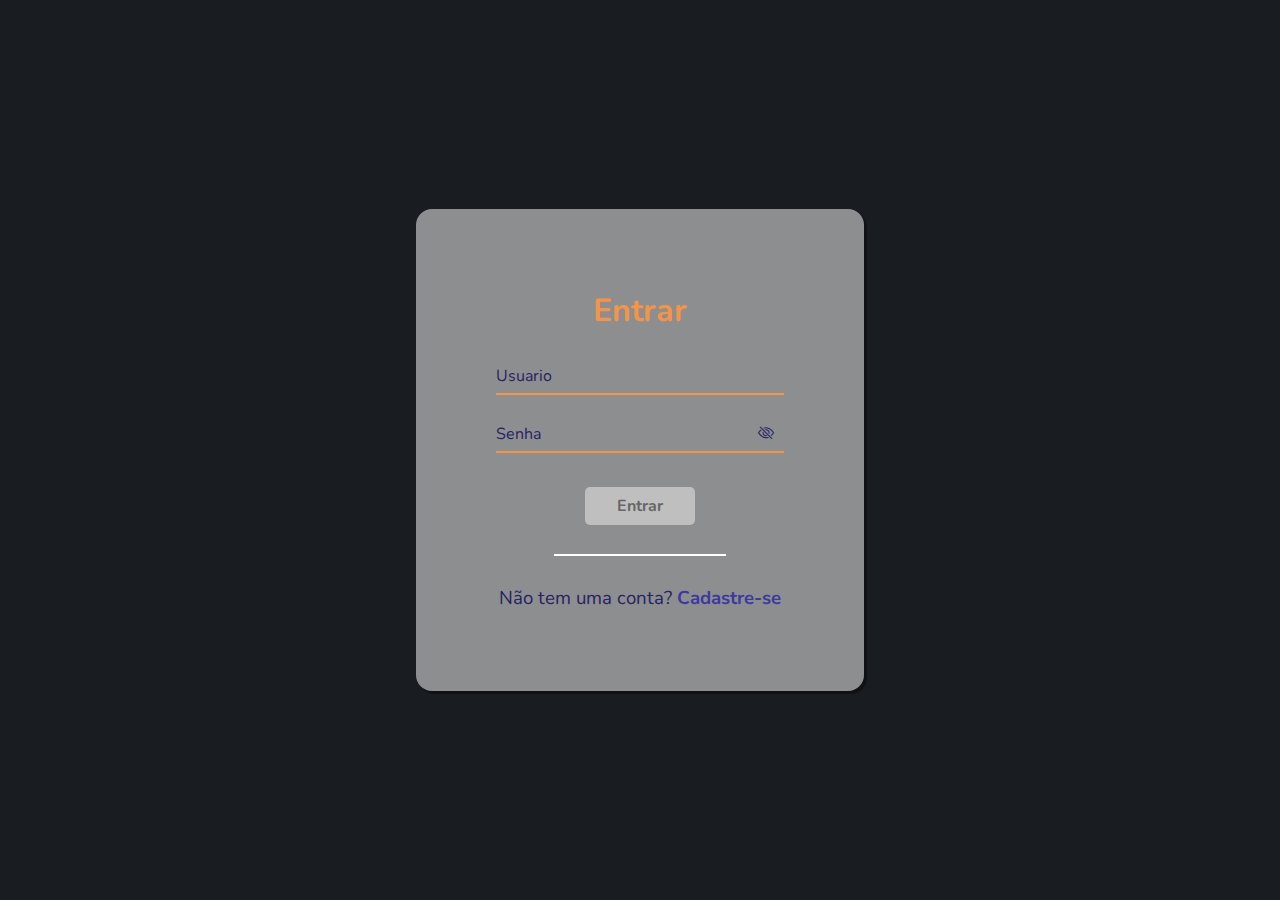
<file: index.html>
<!DOCTYPE html>
<html lang="pt-br">

<head>
    <meta charset="UTF-8">
    <meta http-equiv="X-UA-Compatible" content="IE=edge">
    <meta name="viewport" content="width=device-width, initial-scale=1.0">
    <link href="https://fonts.googleapis.com/css2?family=Nunito:wght@500;700&display=swap" rel="stylesheet">
    <link rel="stylesheet" href="/css/main.css">
    <link rel="stylesheet" href="https://cdn.jsdelivr.net/npm/bootstrap-icons@1.3.0/font/bootstrap-icons.css"/>
    <link rel="shortcut icon" href="images/icon.png" type="image/png">

    <title>Login</title>
</head>

<body>
<main>
    <div class='container'>
        <div class='card'>
            <h1> Entrar </h1>

            <div id='msgError'></div>

            <div class='label-float'>
                <input type='text' id='usuario' paceholder='' required>
                <label id='userLabel' for='usuario'>Usuario</label>
            </div>

            <div class='label-float'>
                <input type='password' id='senha' paceholder='' required>
                <label id='senhaLabel' for='senha'>Senha</label>
                <i class="bi bi-eye-slash" aria-hidden="true"></i>
            </div>

            <div class='justify-center'>
                <button id="entrar" disabled="disabled">Entrar</button>
            </div>

            <div class='justify-center'>
                <hr>
            </div>

            <p> Não tem uma conta?
                <a href='/cadastro.html'> Cadastre-se </a>
            </p>

        </div>
    </div>
</main>

    <script type="text/javascript" src="./js/login.js"></script>



</body>

</html>
</file>
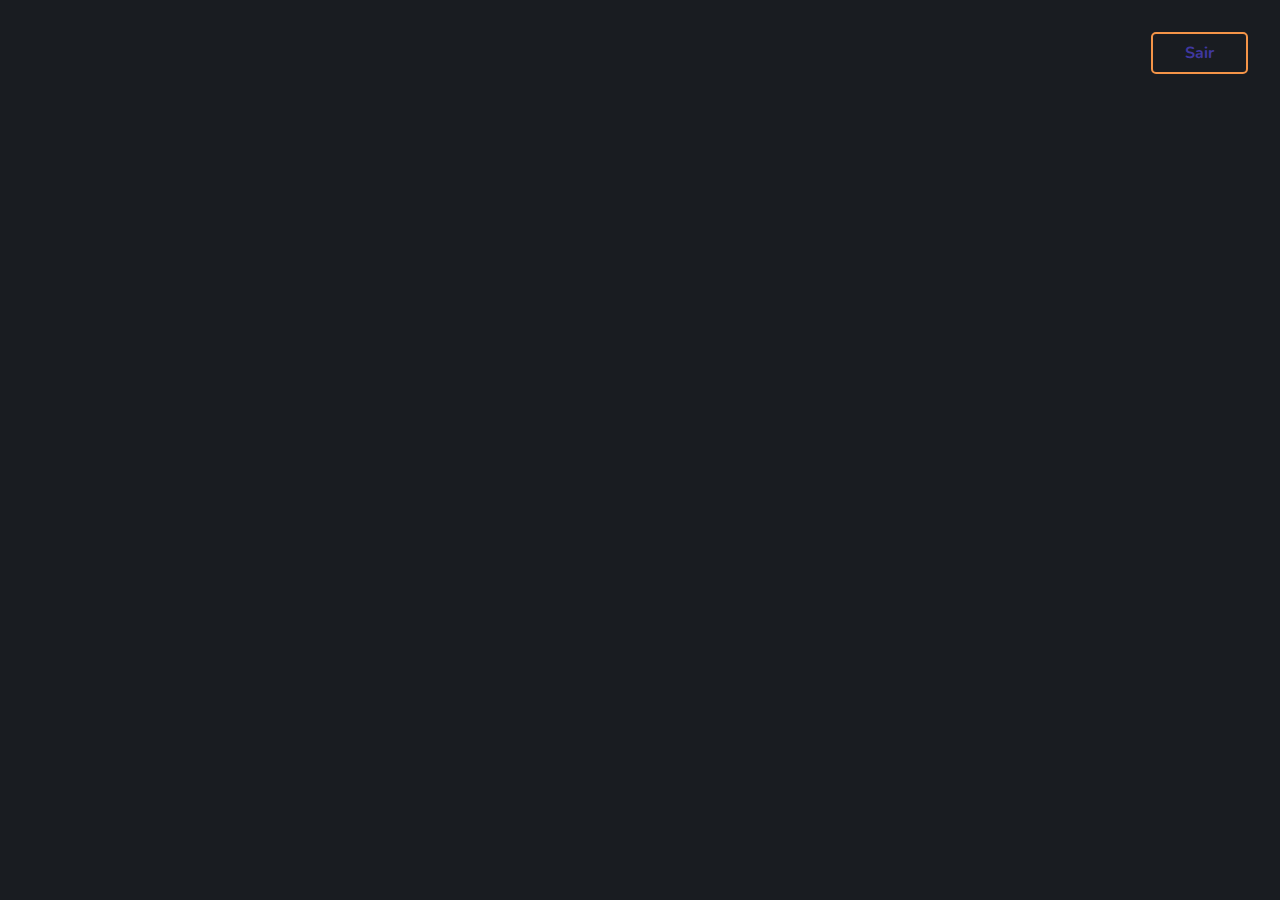
<file: app.html>
<head>
  <meta charset="UTF-8">
  <meta http-equiv="X-UA-Compatible" content="IE=edge">
  <meta name="viewport" content="width=device-width, initial-scale=1.0">
  <link href="https://fonts.googleapis.com/css2?family=Nunito:wght@500;700&display=swap" rel="stylesheet">
  <link rel="stylesheet" href="/css/main.css">
  <link rel="stylesheet" href="https://cdn.jsdelivr.net/npm/bootstrap-icons@1.3.0/font/bootstrap-icons.css"/>
  <link rel="shortcut icon" href="images/icon.png" type="image/png">

  <title>App</title>
</head>
<body>
  <main class="app">
    <div class="container-app">
<h1 id="logado"></h1>

<button id="sair">Sair</button>
</div>
  </main>

</body>





<script type="text/javascript" src="./js/logout.js"></script>
</file>
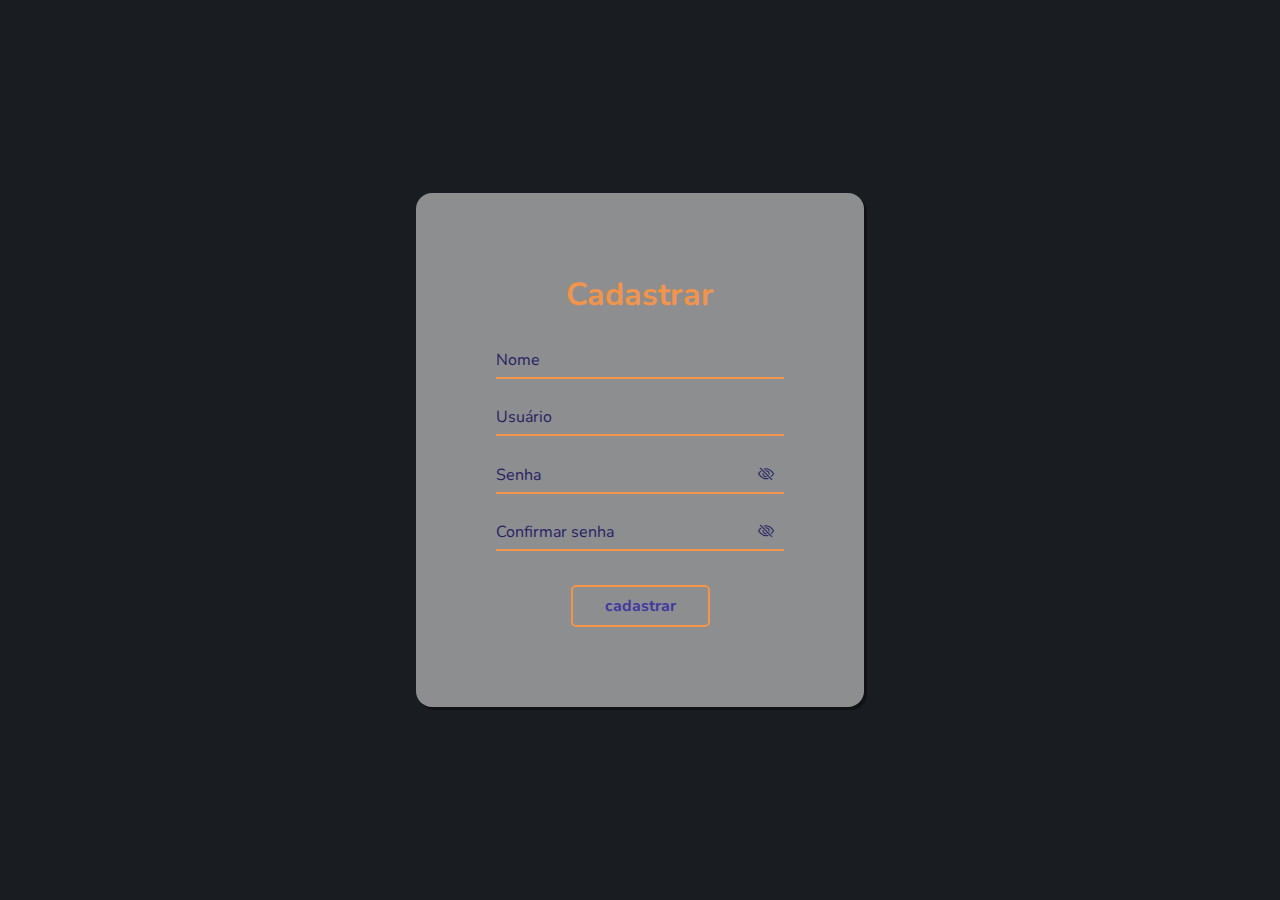
<file: cadastro.html>
<!DOCTYPE html>
<html lang="pt-br">

<head>
  <meta charset="UTF-8">
  <meta http-equiv="X-UA-Compatible" content="IE=edge">
  <meta name="viewport" content="width=device-width, initial-scale=1.0">
  <link href="https://fonts.googleapis.com/css2?family=Nunito:wght@500;700&display=swap" rel="stylesheet">
  <link rel="stylesheet" href="/css/main.css">
  <link rel="stylesheet" href="https://cdn.jsdelivr.net/npm/bootstrap-icons@1.3.0/font/bootstrap-icons.css" />
  <link rel="shortcut icon" href="images/icon.png" type="image/png">

  <title>Cadastro</title>
</head>

<body>

  <main>
    <div class="container">
      <div class="card castrar">
        <h1>Cadastrar</h1>
        <div id="msgError"></div>
        <div id="msgSuccess"></div>
        <div class="label-float">
          <input type="text" id="nome" placeholder="" required>
          <label id="labelNome" for="nome">Nome</label>
        </div>
        <div class="label-float">
          <input type="text" id="usuario" placeholder="" required>
          <label id="labelUsuario" for="usuario">Usuário</label>
        </div>
        <div class="label-float">
          <input type="password" id="senha" placeholder="" required>
          <label id="labelSenha" for="senha">Senha</label>
          <i id="verSenha"   class="bi bi-eye-slash"></i>
        </div>
        <div class="label-float">
          <input type="password" id="confirmSenha" placeholder="" required>
          <label id="labelConfirmSenha" for="confirmSenha">Confirmar senha</label>
          <i class="bi bi-eye-slash" id="verConfirmSenha"></i>
        </div>
        <div class="justify-center">
          <button id="cadastrar">cadastrar</button>
        </div>
      </div>
    </div>
  </main>
  <script type="text/javascript" src="./js/cadastro.js"></script>

</body>
</html>
</file>
<file: css/main.css>
*{margin:0;padding:0;-webkit-box-sizing:border-box;box-sizing:border-box;border:none;outline:none;font-family:"Nunito", sans-serif}body{background-image:url("../images/bg-body.png");background-repeat:no-repeat;background-size:cover;background-attachment:fixed;background-position:center;background:#191c21}h1{text-align:center;margin-bottom:20px;color:#f49448}.justify-center{display:-webkit-box;display:-ms-flexbox;display:flex;-webkit-box-pack:center;-ms-flex-pack:center;justify-content:center}.label-float{position:relative;padding-top:13px;margin-top:5%;margin-bottom:5%}.label-float input{width:100%;padding:5px;display:inline-block;border-bottom:2px solid #f49448;background:transparent}.label-float input:focus{border-bottom:2px solid #f49448}.label-float input:focus+label{font-size:13px;margin-top:0;color:#4038a0}.label-float input:valid{border-bottom:2px solid #f49448}.label-float input:valid+label{font-size:13px;margin-top:0;color:#4038a0}.label-float label{color:#272262;pointer-events:none;position:absolute;top:0;left:0;margin-top:13px;-webkit-transition:all 0.3s ease-out;transition:all 0.3s ease-out}.container{display:-webkit-box;display:-ms-flexbox;display:flex;-webkit-box-pack:center;-ms-flex-pack:center;justify-content:center;-webkit-box-align:center;-ms-flex-align:center;align-items:center;width:100%;height:100vh}.card{background:#ffffff80;padding:5rem;border-radius:5%;-webkit-box-shadow:3px 3px 1px 0px #00000060;box-shadow:3px 3px 1px 0px #00000060;min-width:180px;font-size:16px;-webkit-transition:all 0.3s ease-out;transition:all 0.3s ease-out;border-radius:1rem;width:28rem}button{font-weight:bold;font-size:12pt;margin-top:20px;border-radius:5px;padding:0.5rem 2rem;-webkit-transition:all 0.3s ease-out;transition:all 0.3s ease-out}button:disabled{background:#cccc;color:#666;cursor:auto}button:enabled{background:transparent;border-color:#f49448;color:#4038a0;border:2px solid #f49448;cursor:pointer}button:enabled:hover{background:#f49448;color:#fff}hr{margin:10% 0;width:60%;background:#fff;height:2px}p{color:#272262;font-size:14pt;text-align:center}a{color:#4038a0;font-weight:bold;text-decoration:none;-webkit-transition:all 0.2s ease-out;transition:all 0.2s ease-out}a:hover{-webkit-filter:brightness(0.8);filter:brightness(0.8)}.bi-eye-slash{position:absolute;right:10px;cursor:pointer;color:#272262}#msgError{text-align:center;color:red;background:#fbb;border-radius:4px;display:none;-webkit-animation:fadeOut;animation:fadeOut;-webkit-animation-fill-mode:forwards;animation-fill-mode:forwards;-webkit-animation-duration:2s;animation-duration:2s;-webkit-animation-delay:1.2s;animation-delay:1.2s}#msgSuccess{text-align:center;color:#0b0;background:#bbffbe;border-radius:4px;display:none;-webkit-animation:fadeOut 5s ease-in-out;animation:fadeOut 5s ease-in-out}.container-app{height:100%;display:-webkit-box;display:-ms-flexbox;display:flex;-webkit-box-align:start;-ms-flex-align:start;align-items:start;-webkit-box-pack:justify;-ms-flex-pack:justify;justify-content:space-between;width:100%;padding:2rem}.container-app button{margin-top:0px}
/*# sourceMappingURL=main.css.map */
</file>
